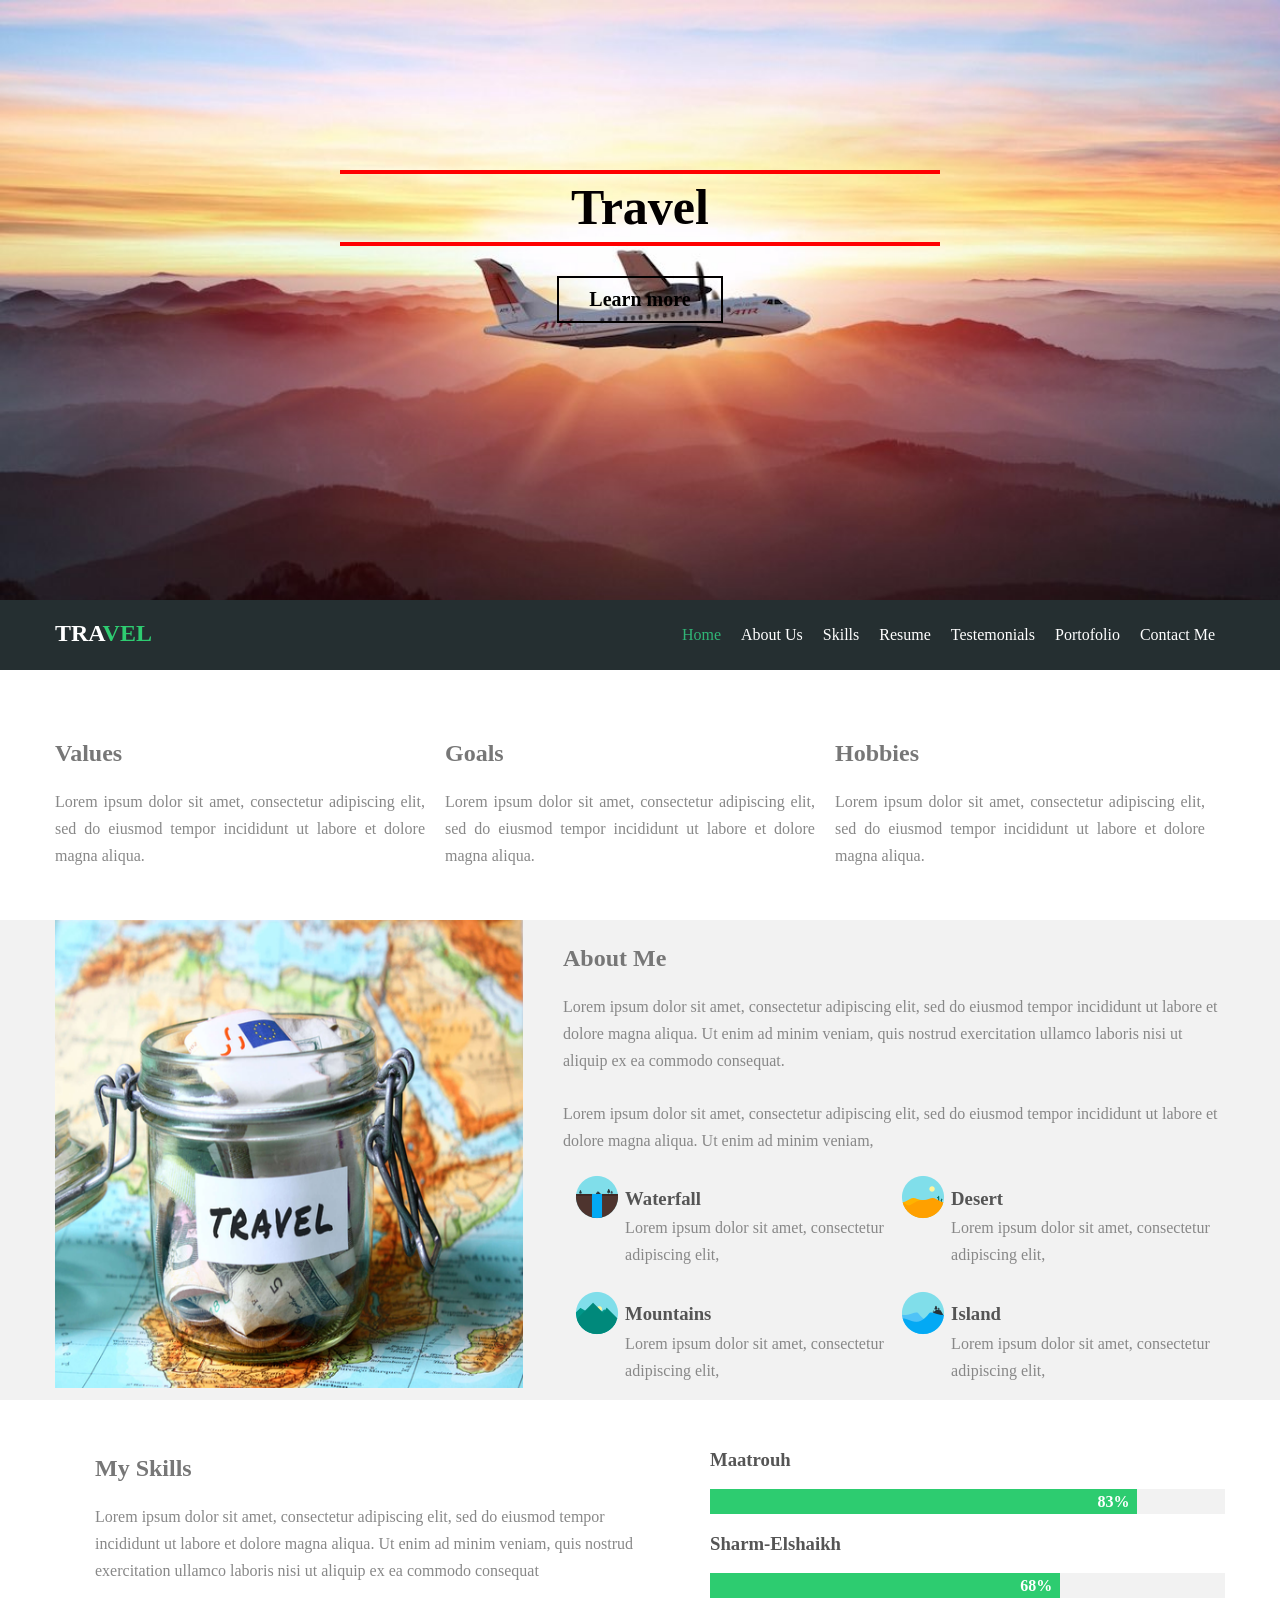
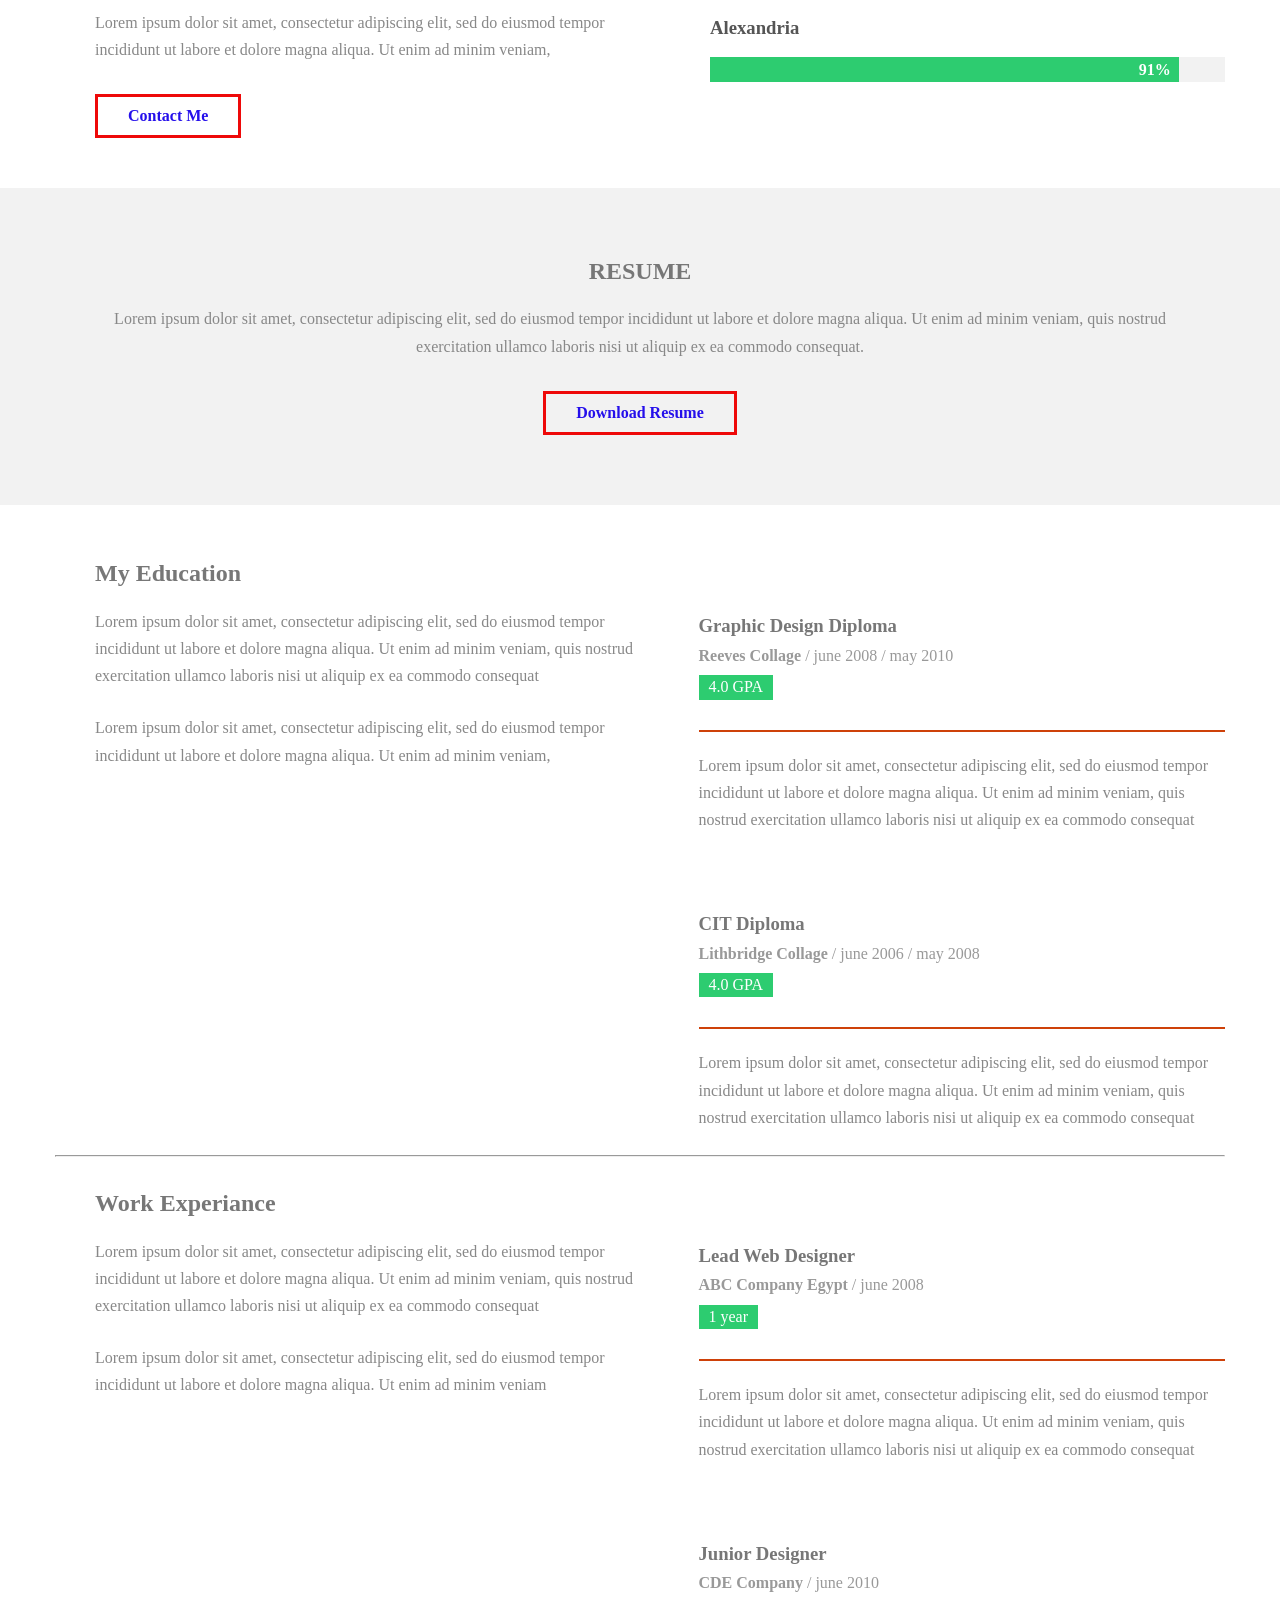
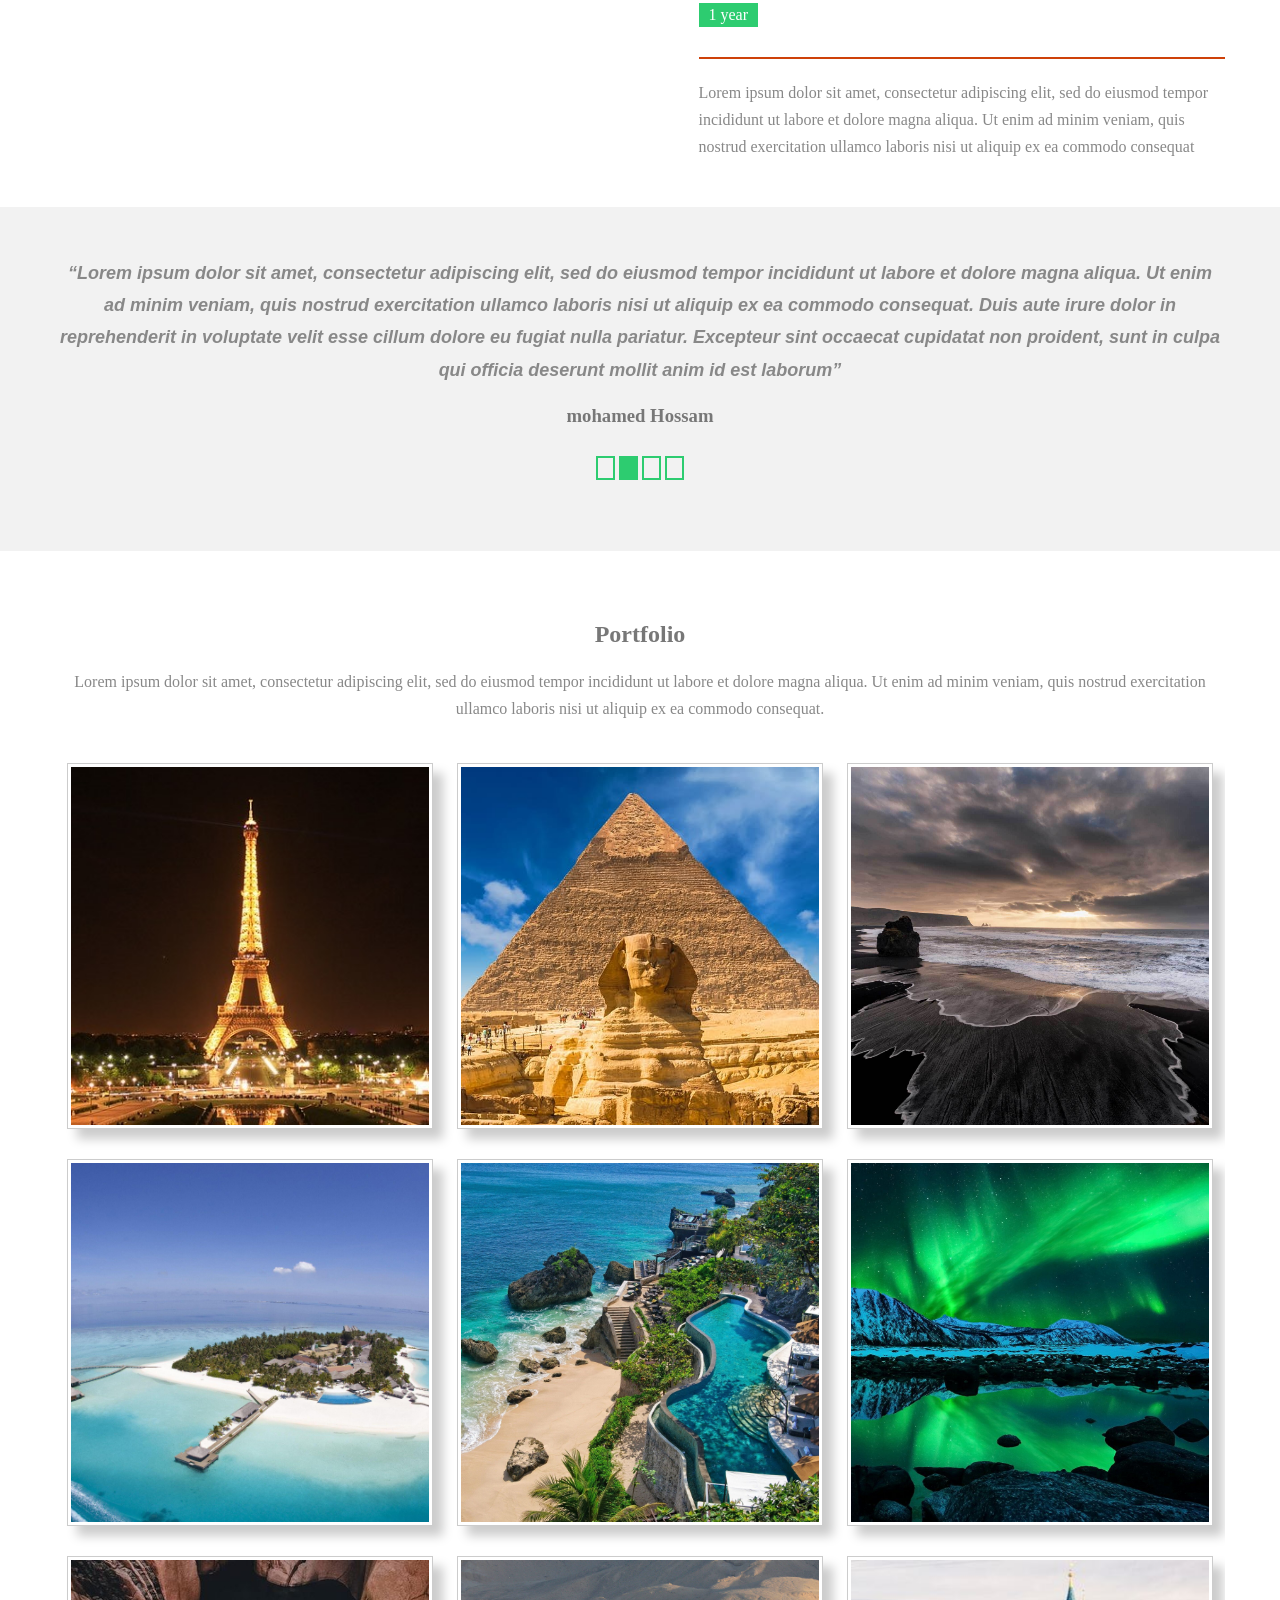
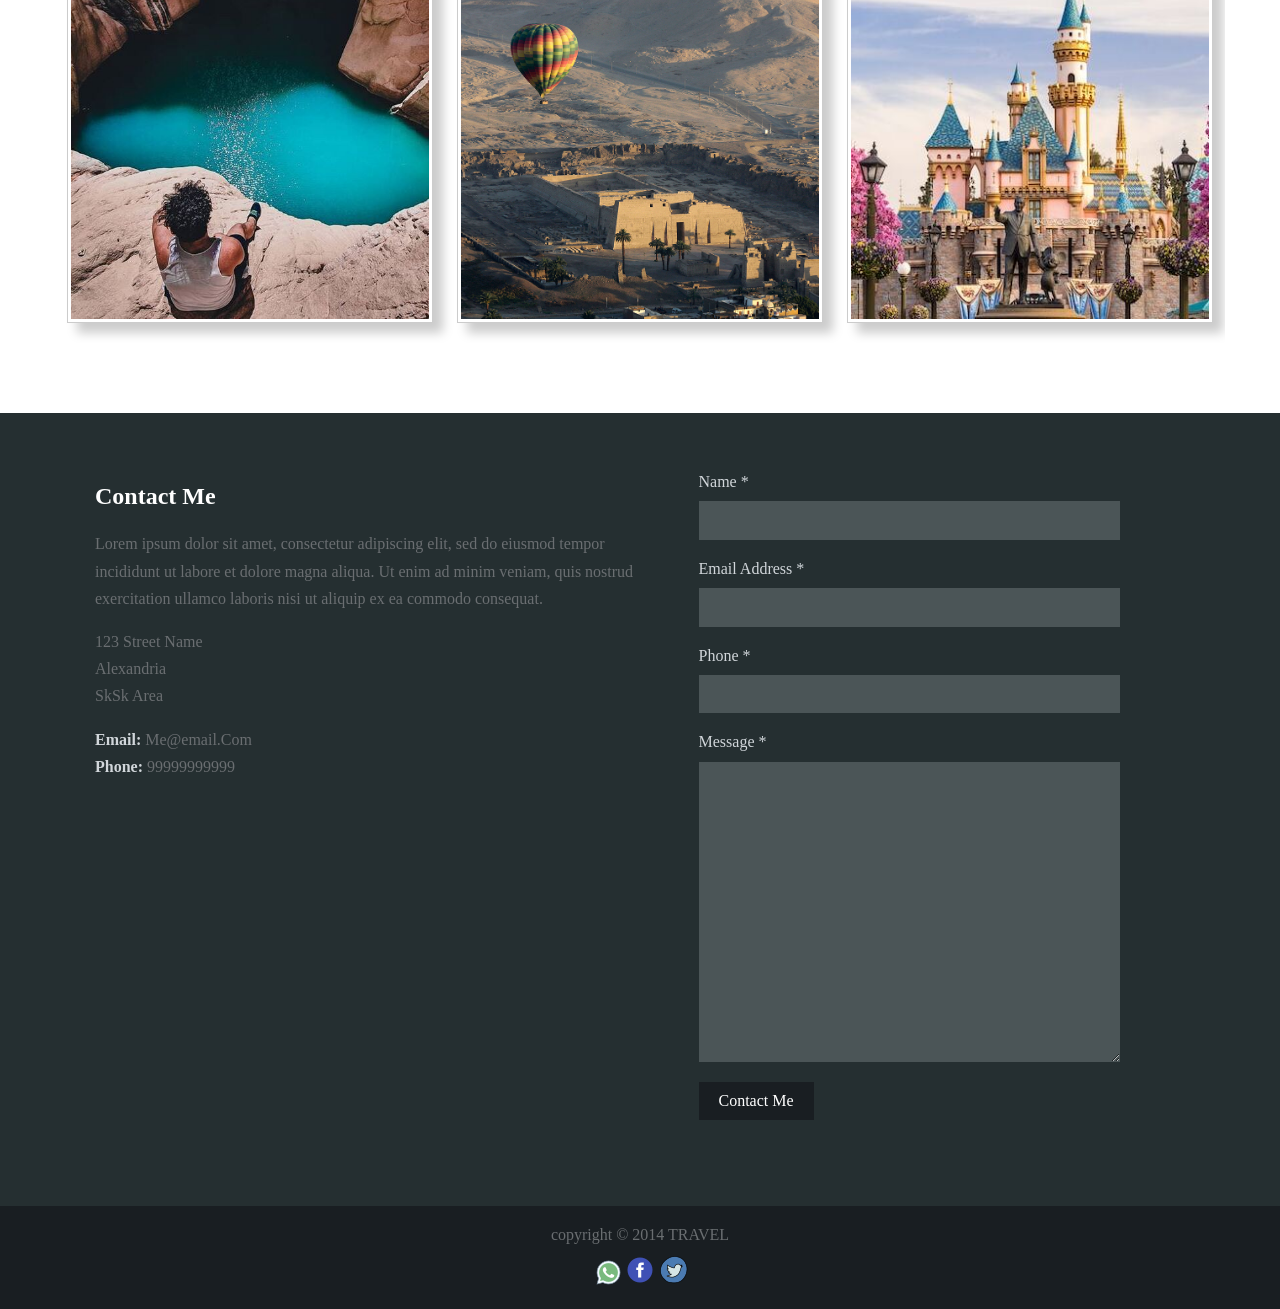
<file: index.html>
<DOCTYPE html>
<html>
    <head>
        <title>test</title>
        <link rel="stylesheet" href="css/1.css">
        <link rel="stylesheet" href="css/normallize.css">
    </head>
    <body>
        
        <!--Start Header-->

        <div class="header">
            <div class="slider">
                <div class="container">
                    <div class="intro">
                        <h2>Travel</h2>
                        <button>Learn more</button>
                    </div>
                </div>
            </div>
            <div class="navbar">
                <div class="container">
                    <h2 class="fl-left">TRA<span>VEL</span></h2>
                    <ul>
                        <li class="active"><a href="#"> Home </a></li>
                        <li><a href="#">About Us</a></li>
                        <li><a href="#">Skills</a></li>
                        <li><a href="#">Resume</a></li>
                        <li><a href="#">Testemonials</a></li>
                        <li><a href="#">Portofolio</a></li>
                        <li><a href="#">Contact Me</a></li>
                    </ul>
                </div>
            </div>
        </div>

        <!--End Header-->

        <!--Start Features-->

        <div class="features">
            <div class="container">
                <div class="feat fl-left">
                    <h2>Values</h2>
                    <p>Lorem ipsum dolor sit amet, consectetur adipiscing elit, sed do eiusmod tempor incididunt ut labore et dolore magna aliqua.</p>
                </div>
                <div class="feat fl-left">
                    <h2>Goals</h2>
                    <p>Lorem ipsum dolor sit amet, consectetur adipiscing elit, sed do eiusmod tempor incididunt ut labore et dolore magna aliqua.</p>
                </div>
                <div class="feat fl-left">
                    <h2>Hobbies</h2>
                    <p>Lorem ipsum dolor sit amet, consectetur adipiscing elit, sed do eiusmod tempor incididunt ut labore et dolore magna aliqua.</p>
                </div>
            </div>
        </div>

        <!--End Features-->

        <!--Start About Me-->

        <div class="about-me">
            <div class="container">
                <div class="image fl-left">
                    <img src="images/22.png" alt="test">
                </div>
                <div class="info fl-left">
                    <h2>About Me</h2>
                    <p>Lorem ipsum dolor sit amet, consectetur adipiscing elit, sed do eiusmod tempor incididunt ut labore et dolore magna aliqua. Ut enim ad minim veniam, quis nostrud exercitation ullamco laboris nisi ut aliquip ex ea commodo consequat.</p>
                    <p>Lorem ipsum dolor sit amet, consectetur adipiscing elit, sed do eiusmod tempor incididunt ut labore et dolore magna aliqua. Ut enim ad minim veniam, </p>
                    <div class="hobbies">

                         <!--Start About Box Content-->

                         <div class="content fl-left">

                            <!--Start Icon Div-->

                            <div class="icon fl-left">
                                <img src="images/33.png" alt="">
                            </div>

                            <!--End Icon Div-->

                            <!--Start Text Div-->

                            <div class="text fl-left">
                                <h3>Waterfall</h3>
                                <p>Lorem ipsum dolor sit amet, consectetur adipiscing elit,</p>
                            </div>

                            <!--End Text Div-->

                         </div>

                        <!--End About Box Content--> 

                         <!--Start About Box Content-->

                         <div class="content fl-left">

                            <!--Start Icon Div-->

                            <div class="icon fl-left">
                                <img src="images/44.png" alt="">
                            </div>

                            <!--End Icon Div-->

                            <!--Start Text Div-->

                            <div class="text fl-left">
                                <h3>Desert</h3>
                                <p>Lorem ipsum dolor sit amet, consectetur adipiscing elit,</p>
                            </div>

                            <!--End Text Div-->

                         </div>

                        <!--End About Box Content--> 

                         <!--Start About Box Content-->

                         <div class="content fl-left">

                            <!--Start Icon Div-->

                            <div class="icon fl-left">
                                <img src="images/55.png" alt="">
                            </div>

                            <!--End Icon Div-->

                            <!--Start Text Div-->

                            <div class="text fl-left">
                                <h3>Mountains</h3>
                                <p>Lorem ipsum dolor sit amet, consectetur adipiscing elit,</p>
                            </div>

                            <!--End Text Div-->

                         </div>

                        <!--End About Box Content--> 


                         <!--Start About Box Content-->

                         <div class="content fl-left">

                            <!--Start Icon Div-->

                            <div class="icon fl-left">
                                <img src="images/66.png" alt="">
                            </div>

                            <!--End Icon Div-->

                            <!--Start Text Div-->

                            <div class="text fl-left">
                                <h3>Island</h3>
                                <p>Lorem ipsum dolor sit amet, consectetur adipiscing elit,</p>
                            </div>

                            <!--End Text Div-->

                         </div>

                        <!--End About Box Content--> 
                    </div>
                </div>
            </div>
        </div>

        <!--End About Me-->

        <!--Start My Skills-->

        <div class="my-skills">
            <div class="container">
                <div class="skills fl-left">
                    <h2>My Skills</h2>
                    <p>Lorem ipsum dolor sit amet, consectetur adipiscing elit, sed do eiusmod tempor incididunt ut labore et dolore magna aliqua. Ut enim ad minim veniam, quis nostrud exercitation ullamco laboris nisi ut aliquip ex ea commodo consequat</p>
                    <p>Lorem ipsum dolor sit amet, consectetur adipiscing elit, sed do eiusmod tempor incididunt ut labore et dolore magna aliqua. Ut enim ad minim veniam, </p>
                    <button class="my-button">Contact Me</button>
                </div>
                <div class="progress fl-left">
                    <dic class="Technique">
                        <h3>Maatrouh</h3>
                        <div>
                            <span style="width:83%">83% &nbsp;</span>
                        </div>
                    </dic>
                    <dic class="Technique">
                        <h3>Sharm-Elshaikh</h3>
                        <div>
                            <span style="width:68%">68% &nbsp;</span>
                        </div>
                    </dic>
                    <dic class="Technique">
                        <h3>Alexandria</h3>
                        <div>
                            <span style="width:91%">91% &nbsp;</span>
                        </div>
                    </dic>
                </div>
            </div>
        </div>

        <!--End My Skills-->

        <!--Start Resume-->

        <div class="resume">
            <div class="container">
                <h2>Resume</h2>
                <p>Lorem ipsum dolor sit amet, consectetur adipiscing elit, sed do eiusmod tempor incididunt ut labore et dolore magna aliqua. Ut enim ad minim veniam, quis nostrud exercitation ullamco laboris nisi ut aliquip ex ea commodo consequat.</p>
                <button class="my-button">Download Resume</button>
            </div>
        </div>

        <!--End Resume-->

        <!--Start My Education-->

            <div class="my-education">
                <div class="container">
                    <div class="main fl-left">
                        <h2>My Education</h2>
                        <p>Lorem ipsum dolor sit amet, consectetur adipiscing elit, sed do eiusmod tempor incididunt ut labore et dolore magna aliqua. Ut enim ad minim veniam, quis nostrud exercitation ullamco laboris nisi ut aliquip ex ea commodo consequat</p>
                        <p>Lorem ipsum dolor sit amet, consectetur adipiscing elit, sed do eiusmod tempor incididunt ut labore et dolore magna aliqua. Ut enim ad minim veniam,</p>
                    </div>
                    <div class="exp">
                        <div class="certificate">
                            <h3>Graphic Design Diploma</h3>
                            <span><strong>Reeves Collage</strong> / june 2008 / may 2010 </span>
                            <span>4.0 GPA </span>
                            <hr>
                            <p>Lorem ipsum dolor sit amet, consectetur adipiscing elit, sed do eiusmod tempor incididunt ut labore et dolore magna aliqua. Ut enim ad minim veniam, quis nostrud exercitation ullamco laboris nisi ut aliquip ex ea commodo consequat</p>
                        </div>
                        <div class="certificate">
                            <h3>CIT Diploma</h3>
                            <span><strong>Lithbridge Collage</strong> / june 2006 / may 2008 </span>
                            <span>4.0 GPA </span>
                            <hr>
                            <p>Lorem ipsum dolor sit amet, consectetur adipiscing elit, sed do eiusmod tempor incididunt ut labore et dolore magna aliqua. Ut enim ad minim veniam, quis nostrud exercitation ullamco laboris nisi ut aliquip ex ea commodo consequat</p>
                        </div>
                    </div>
                    <div class="clearfix"></div>
                    <hr>
                    <div class="main fl-left">
                        <h2>Work Experiance</h2>
                        <p>Lorem ipsum dolor sit amet, consectetur adipiscing elit, sed do eiusmod tempor incididunt ut labore et dolore magna aliqua. Ut enim ad minim veniam, quis nostrud exercitation ullamco laboris nisi ut aliquip ex ea commodo consequat</p>
                        <p>Lorem ipsum dolor sit amet, consectetur adipiscing elit, sed do eiusmod tempor incididunt ut labore et dolore magna aliqua. Ut enim ad minim veniam </p>
                    </div>
                    <div class="exp">
                        <div class="certificate">
                            <h3>Lead Web Designer</h3>
                            <span><strong>ABC Company Egypt</strong> / june 2008  </span>
                            <span>1 year </span>
                            <hr>
                            <p>Lorem ipsum dolor sit amet, consectetur adipiscing elit, sed do eiusmod tempor incididunt ut labore et dolore magna aliqua. Ut enim ad minim veniam, quis nostrud exercitation ullamco laboris nisi ut aliquip ex ea commodo consequat</p>
                        </div>
                        <div class="certificate">
                            <h3>Junior Designer</h3>
                            <span><strong>CDE Company</strong> / june 2010 </span>
                            <span>1 year </span>
                            <hr>
                            <p>Lorem ipsum dolor sit amet, consectetur adipiscing elit, sed do eiusmod tempor incididunt ut labore et dolore magna aliqua. Ut enim ad minim veniam, quis nostrud exercitation ullamco laboris nisi ut aliquip ex ea commodo consequat</p>
                        </div>
                    </div>   
                </div>
            </div>
        
        <!--End My Education-->

        <!--Start Testimonials-->

            <div class="testimonials">
                <div class="container">
                    <q>Lorem ipsum dolor sit amet, consectetur adipiscing elit, sed do eiusmod tempor incididunt ut labore et dolore magna aliqua. Ut enim ad minim veniam, quis nostrud exercitation ullamco laboris nisi ut aliquip ex ea commodo consequat. Duis aute irure dolor in reprehenderit in voluptate velit esse cillum dolore eu fugiat nulla pariatur. Excepteur sint occaecat cupidatat non proident, sunt in culpa qui officia deserunt mollit anim id est laborum</q>
                    <h3>mohamed Hossam</h3>
                    <ul>
                        <li></li>
                        <li class="active"></li>
                        <li></li>
                        <li></li>
                    </ul>
                </div>
            </div>
        
        <!--End Testimonials-->

        <!--Start Portfolio-->

            <div class="portfolio">
                <div class="container">
                    <h2>Portfolio</h2>
                    <p>Lorem ipsum dolor sit amet, consectetur adipiscing elit, sed do eiusmod tempor incididunt ut labore et dolore magna aliqua. Ut enim ad minim veniam, quis nostrud exercitation ullamco laboris nisi ut aliquip ex ea commodo consequat.</p>
                    <div class="our-work">
                        <div><img src="images/77.jpg" alt=""></div>
                        <div><img src="images/88.jpg" alt=""></div>
                        <div><img src="images/99.jpg" alt=""></div>
                        <div><img src="images/990.jpg" alt=""></div>
                        <div><img src="images/991.jpg" alt=""></div>
                        <div><img src="images/992.jpg" alt=""></div>
                        <div><img src="images/993.jpg" alt=""></div>
                        <div><img src="images/994.jpg" alt=""></div>
                        <div><img src="images/995.jpg" alt=""></div>
                    </div>
                </div>
            </div>

        <!--End Portfolio-->

        <!--Start Contact Me-->

            <div class="contact">
                <div class="container">
                    <div class="info fl-left">
                        <h2>Contact Me</h2>
                        <p>Lorem ipsum dolor sit amet, consectetur adipiscing elit, sed do eiusmod tempor incididunt ut labore et dolore magna aliqua. Ut enim ad minim veniam, quis nostrud exercitation ullamco laboris nisi ut aliquip ex ea commodo consequat.</p>    
                        <p>
                            123 Street Name<br>
                            Alexandria<br>
                            SkSk Area
                        </p>     
                        <p>
                            <Strong>Email:</Strong>  Me@email.Com<br>
                            <strong>Phone:</strong>  99999999999
                        </p>           
                    </div>
                    <Form class="form fl-left">
                        <Label>Name *</Label>
                        <input type="text">
                        <Label>Email Address *</Label>
                        <input type="email">
                        <Label>Phone *</Label>
                        <input type="text">
                        <Label>Message *</Label>
                        <textarea></textarea>
                        <input type="submit" value="Contact Me">
                    </Form>
                </div>
            </div>

        <!--End Contact Me-->

        <!--Start Footer-->

            <div class="footer">
                <div class="container">
                    <span> copyright &copy; 2014 TRAVEL </span>
                    <ul>
                        <li></li>
                        <li><img src="images/996.png" alt=""></li>
                        <li><img src="images/997.png" alt=""></li>
                        <li><img src="images/998.png" alt=""></li>
                    </ul>
                </div>
            </div>

        <!--End Footer-->

    </body>
</html>
</file>
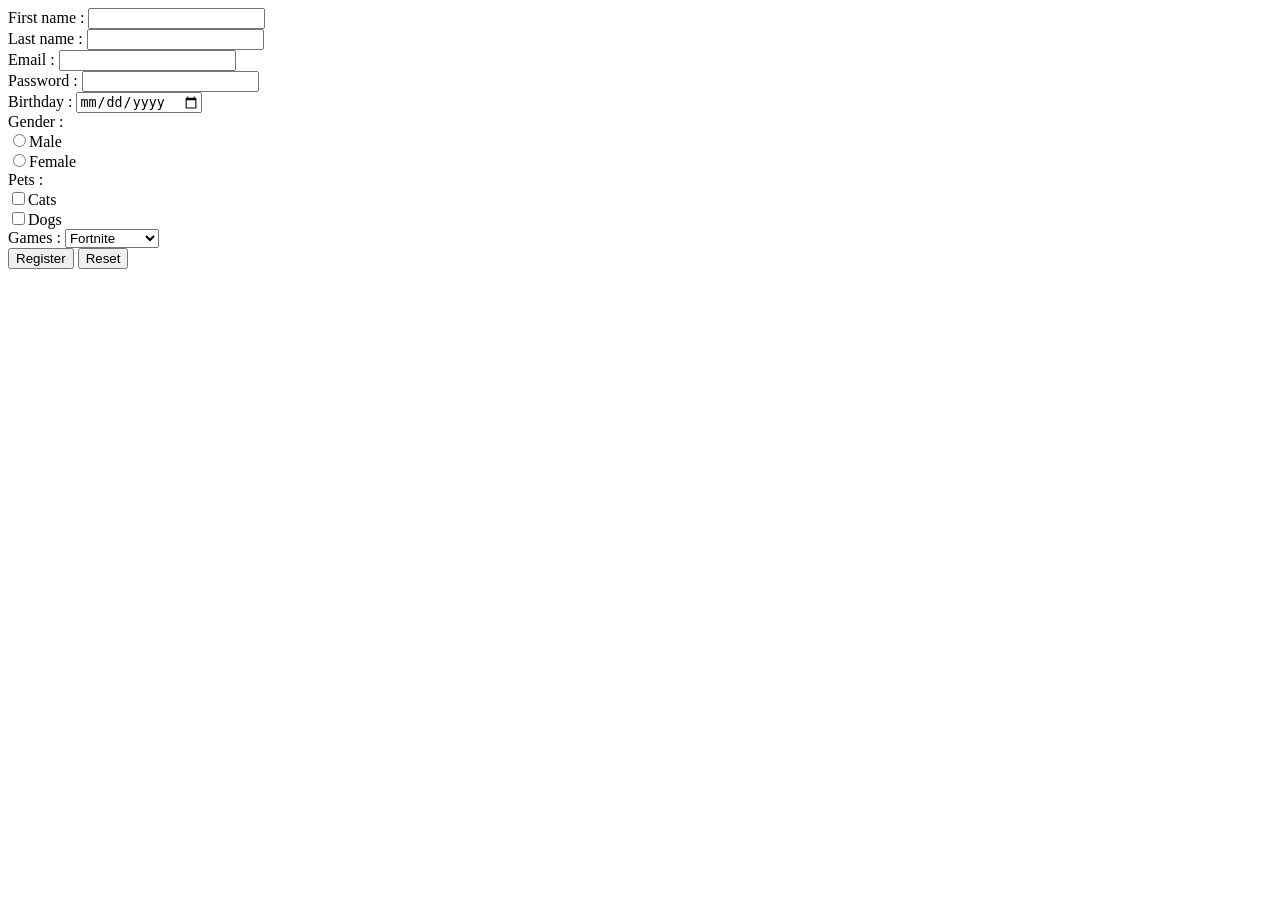
<file: register.html>
<!DOCTYPE html>
<html>
    <head>
        <title>Register</title>
    </head>
    <body>
        <form>
            First name : <input type="text" name="First name"> <br>
            Last name : <input type="text" name="Last name"><br>
            Email : <input type="email" required name="email"><br>
            Password : <input type="password" min="5" name="password"><br>
            Birthday : <input type="date" name="date"><br>
            Gender : <br>
            <input type="radio" name="Gender" >Male <br>
            <input type="radio" name="Gender" >Female <br>
            Pets : <br>
            <input type="checkbox">Cats <br>
            <input type="checkbox">Dogs <br>
            Games : 
            <select>
                <option value="Fortnite">Fortnite</option>
                <option value="pUBG">Pubg</option>
                <option value="Call Of Duty">Call Of Duty</option>
            </select><br>
            <input type="submit" value="Register">
            <input type="reset">
        </form>
    </body>
</html>
</file>
<file: css/1.css>
/* Start Main Rule */ 
 
 body
 {height:4000px;}

 .container{width:1170px; margin:auto;}

 .clearfix {clear:both;}

/* End Main Rule */

/* Start Header */

.header  .slider
{
    background-image:url('../images/11.jpeg');
    background-size:cover; /*CSS 3*/
    height:600px;
}

.header  .slider .intro
{
    
    padding-top:170px;
    text-align:center;
    color:rgb(2, 0, 0);
}

.header  .slider .intro h2
{
    margin:0 auto;
    font-size:50px;
    width:600px;
    border-top:4px solid rgb(255, 0, 0);
    border-bottom:4px solid rgb(255, 0, 0);
    padding:5px 0;
    color:rgb(3, 0, 0)
}

.header  .slider .intro button
{
    background:none;
    margin-top:30px;
    font-size:20px;
    border:2px solid rgb(2, 0, 0);
    font-weight:bold;
    padding:10px 30px;
}

.header  .navbar
{
    background-color:#252F31;
    color:white;
    overflow:hidden;
}

.header  .navbar h2{color:#fff;}

.header  .navbar h2 span{color:#2ecc71;}

.header  .navbar ul
{
    list-style:none;
    padding-left:0;
    overflow:hidden;
    float:right;
}

.header  .navbar ul li{float:left;padding:10px;}

.header  .navbar ul li a {color:#fff;text-decoration:none;}

.header  .navbar ul li.active a,
.header  .navbar ul li a:hover{color:#30B576;}

/* End Header*/

/* Start Features*/

.features
{
    overflow:hidden;
    padding-top:50px;
    padding-bottom:50px;
}

.features .feat{width:33.33333%;height:150px;}

.features .feat p{text-align:justify;padding:0 20 0 0;}

/* End Features*/

/*Start About Me*/

.about-me{background-color: #f2f2f2;overflow:hidden;}

.about-me .image {width:40%;}

.about-me .image img {width:100%;}

.about-me .info{width:60%}

.about-me .info h2 {margin:25px 0 20px 40px;}

.about-me .info > p{margin:0 0 10px 40px;}

.about-me .info > p:last-of-type{margin-top:25px;}

.about-me .info .hobbies{overflow:hidden;margin:15px 0 0 50px;}

.about-me .info .hobbies .content{width:50%;overflow:hidden;}

.about-me .info .hobbies .content h3 {color:#555}

.about-me .info .hobbies .content .icon{width:12%;margin-right:5%;}

.about-me .info .hobbies .content .icon {max-width:100%;margin:4px 13px 0 0 ;}

.about-me .info .hobbies .content .text{width:83%;}

.about-me .info .hobbies .content .text p {margin-top:0;}

.about-me .info .hobbies .content .text h3 { margin-bottom:5px;}

/*End About Me*/

/*Start My Skills*/

.my-skills
{
    padding-top:30px;
    padding-bottom:50px;
    overflow:hidden;
}

.my-skills .skills,
.my-skills .progress{width:50%;}

.my-skills .skills h2 {margin:25px 0 20px 40px;}

.my-skills .skills p{margin:0 0 10px 40px;}

.my-skills .skills p:last-of-type{margin-top:25px;}

.my-skills .skills button{margin-top:20px;margin-left:40px; }


.my-skills .progress .technique h3 {color:#555;margin-left: 70px;}

.my-skills .progress .technique div
{
    background-color:#f2f2f2;
    height:25px;
    margin-left:70px;
}

.my-skills .progress .technique div span
{
    background-color:#2dcc70;
    height:25px;
    display:block;
    line-height:25px;
    text-align:right;
    color:#fff;
    font-weight:bold;
}

/*End My Skills*/

/*Start Resume*/

.resume
{
    background-color:#f2f2f2;
    padding-top:50px;
    padding-bottom:70px;
    text-align:center;
}

.resume h2 {text-transform:uppercase;font-weight:bold;}

.resume p {padding:0 40;}

.resume button{margin-top:15px;}


/*End Resume*/

/*Start My Education*/

.my-education
{
    padding-top:30px;
    padding-bottom:30px;
    overflow:hidden;
}

.my-education .main{width:50%;margin-right:5%;}

.my-education .main h2 {margin:25px 0 20px 40px;}

.my-education .main p{margin:0 0 10px 40px;}

.my-education .main p:last-of-type{margin-top:25px;}

.my-education .exp{width:45%;float:left;}

.my-education .exp h3 {margin-top:80px;margin-bottom:10px;}

.my-education .exp span{display:block;margin-bottom:10px;}

.my-education .exp span:first-of-type{color:#999;}

.my-education .exp span:last-of-type
{
    background-color:#2DCC70 ;
    color:#fff;
    display:inline-block;
    padding: 3px 10px;
}

.my-education .exp hr 
{
    margin:20px 0 ;
    background-color:#ce4109;
    height:2px;
    border:0;
}


/*End My Education*/

/*Start Testimonials*/

.testimonials
{
    background-color:#f2f2f2;
    padding-top:50px;
    padding-bottom:50px;
    text-align:center;
}

.testimonials q{color:#888;font:italic bold 18px/1.8 Arial, Tahoma}

.testimonials h3 {margin-bottom:30px;}

.testimonials ul 
{
    list-style:none;
    padding-left:0;
    text-align:center;
}

.testimonials ul li 
{
    width:15px;
    height:20px;
    border:2px solid #2DCC70;
    display:inline-block;
    cursor:Pointer;
}

.testimonials ul li.active,
.testimonials ul li:hover{background-color:#2DCC70;}


/*End Testimonials*/

/*Start Portfolio*/

.portfolio
{
    padding-top:50px;
    padding-bottom:70px;
    text-align:center;
} 

.portfolio p{margin-bottom:30px;}

.portfolio .our-work {overflow:hidden;}

.portfolio .our-work > div 
{
    float:left;
    width:33.333333%;
    margin-bottom:10px;
}

.portfolio .our-work > div img 
{
    width:92%; 
    margin:10px;
    padding:3px;
    background-color:#fff;
    border:1px solid #ccc;
    box-shadow: 10px 10px 10px #ccc; /*CSS 3*/
}

/*End Portfolio*/

/*Start Contact Me*/

.contact
{
    background-color:#252f31;
    overflow:hidden;
    padding-top:50px;
    padding-bottom:70px;
}

.contact .info{width:50%;margin-right:5%;}


.contact h2 {color:#fff; margin-left:40px;}

.contact p {color:#6a6e71;margin-left:40px;}

.contact p strong {color:#D1D6DA;}


.contact .form{width:45%;}

.contact .form label
{
    display:block;
    color:#D1D6DA;
    margin:10px 0;
}

.contact .form input[type="email"],
.contact .form input[type="text"]
{
    background-color:#4B5557;
    Color:#fff;
    padding:10px;
    border:0;
    width:80%;
    margin-bottom:10px;
}

.contact .form textarea
{
    background-color:#4B5557;
    Color:#fff;
    padding:10px;
    border:0;
    width:80%;
    margin-bottom:10px;
    height:300px;
}

.contact .form input[type="Submit"]
{
    background-color:#191e22;
    color:#fff;
    padding:10px 20px;
    border:0;
    margin-top:10px;
}



/*End Contact Me*/

/*Start Footer*/

.footer
{
    background-color:#191E22;
    color:#6a6e71;
    padding:20px 0;
    text-align:center;
}

.footer ul
{
    list-style:none;
    padding-left:0;
    margin:10px 0 0 ;
}

.footer ul li{display:inline-block;}


/*End Footer*/

/*Start My Framework*/

.my-button
{
    background:none;
    border:3px solid #ee0909;
    padding:10px 30px; 
    color:#250feb;
    font-weight:bold;
} 

.fl-left{float:left}

p {line-height:1.7;color:#888;}

h2 , h3{color:#777;}


/*End My Framework*/
</file>
<file: css/normallize.css>
/*! normalize.css v8.0.1 | MIT License | github.com/necolas/normalize.css */

/* Document
   ========================================================================== */

/**
 * 1. Correct the line height in all browsers.
 * 2. Prevent adjustments of font size after orientation changes in iOS.
 */

html {
  line-height: 1.15; /* 1 */
  -webkit-text-size-adjust: 100%; /* 2 */
}

/* Sections
   ========================================================================== */

/**
 * Remove the margin in all browsers.
 */

body {
  margin: 0;
}

/**
 * Render the `main` element consistently in IE.
 */

main {
  display: block;
}

/**
 * Correct the font size and margin on `h1` elements within `section` and
 * `article` contexts in Chrome, Firefox, and Safari.
 */

h1 {
  font-size: 2em;
  margin: 0.67em 0;
}

/* Grouping content
   ========================================================================== */

/**
 * 1. Add the correct box sizing in Firefox.
 * 2. Show the overflow in Edge and IE.
 */

hr {
  box-sizing: content-box; /* 1 */
  height: 0; /* 1 */
  overflow: visible; /* 2 */
}

/**
 * 1. Correct the inheritance and scaling of font size in all browsers.
 * 2. Correct the odd `em` font sizing in all browsers.
 */

pre {
  font-family: monospace, monospace; /* 1 */
  font-size: 1em; /* 2 */
}

/* Text-level semantics
   ========================================================================== */

/**
 * Remove the gray background on active links in IE 10.
 */

a {
  background-color: transparent;
}

/**
 * 1. Remove the bottom border in Chrome 57-
 * 2. Add the correct text decoration in Chrome, Edge, IE, Opera, and Safari.
 */

abbr[title] {
  border-bottom: none; /* 1 */
  text-decoration: underline; /* 2 */
  text-decoration: underline dotted; /* 2 */
}

/**
 * Add the correct font weight in Chrome, Edge, and Safari.
 */

b,
strong {
  font-weight: bolder;
}

/**
 * 1. Correct the inheritance and scaling of font size in all browsers.
 * 2. Correct the odd `em` font sizing in all browsers.
 */

code,
kbd,
samp {
  font-family: monospace, monospace; /* 1 */
  font-size: 1em; /* 2 */
}

/**
 * Add the correct font size in all browsers.
 */

small {
  font-size: 80%;
}

/**
 * Prevent `sub` and `sup` elements from affecting the line height in
 * all browsers.
 */

sub,
sup {
  font-size: 75%;
  line-height: 0;
  position: relative;
  vertical-align: baseline;
}

sub {
  bottom: -0.25em;
}

sup {
  top: -0.5em;
}

/* Embedded content
   ========================================================================== */

/**
 * Remove the border on images inside links in IE 10.
 */

img {
  border-style: none;
}

/* Forms
   ========================================================================== */

/**
 * 1. Change the font styles in all browsers.
 * 2. Remove the margin in Firefox and Safari.
 */

button,
input,
optgroup,
select,
textarea {
  font-family: inherit; /* 1 */
  font-size: 100%; /* 1 */
  line-height: 1.15; /* 1 */
  margin: 0; /* 2 */
}

/**
 * Show the overflow in IE.
 * 1. Show the overflow in Edge.
 */

button,
input { /* 1 */
  overflow: visible;
}

/**
 * Remove the inheritance of text transform in Edge, Firefox, and IE.
 * 1. Remove the inheritance of text transform in Firefox.
 */

button,
select { /* 1 */
  text-transform: none;
}

/**
 * Correct the inability to style clickable types in iOS and Safari.
 */

button,
[type="button"],
[type="reset"],
[type="submit"] {
  -webkit-appearance: button;
}

/**
 * Remove the inner border and padding in Firefox.
 */

button::-moz-focus-inner,
[type="button"]::-moz-focus-inner,
[type="reset"]::-moz-focus-inner,
[type="submit"]::-moz-focus-inner {
  border-style: none;
  padding: 0;
}

/**
 * Restore the focus styles unset by the previous rule.
 */

button:-moz-focusring,
[type="button"]:-moz-focusring,
[type="reset"]:-moz-focusring,
[type="submit"]:-moz-focusring {
  outline: 1px dotted ButtonText;
}

/**
 * Correct the padding in Firefox.
 */

fieldset {
  padding: 0.35em 0.75em 0.625em;
}

/**
 * 1. Correct the text wrapping in Edge and IE.
 * 2. Correct the color inheritance from `fieldset` elements in IE.
 * 3. Remove the padding so developers are not caught out when they zero out
 *    `fieldset` elements in all browsers.
 */

legend {
  box-sizing: border-box; /* 1 */
  color: inherit; /* 2 */
  display: table; /* 1 */
  max-width: 100%; /* 1 */
  padding: 0; /* 3 */
  white-space: normal; /* 1 */
}

/**
 * Add the correct vertical alignment in Chrome, Firefox, and Opera.
 */

progress {
  vertical-align: baseline;
}

/**
 * Remove the default vertical scrollbar in IE 10+.
 */

textarea {
  overflow: auto;
}

/**
 * 1. Add the correct box sizing in IE 10.
 * 2. Remove the padding in IE 10.
 */

[type="checkbox"],
[type="radio"] {
  box-sizing: border-box; /* 1 */
  padding: 0; /* 2 */
}

/**
 * Correct the cursor style of increment and decrement buttons in Chrome.
 */

[type="number"]::-webkit-inner-spin-button,
[type="number"]::-webkit-outer-spin-button {
  height: auto;
}

/**
 * 1. Correct the odd appearance in Chrome and Safari.
 * 2. Correct the outline style in Safari.
 */

[type="search"] {
  -webkit-appearance: textfield; /* 1 */
  outline-offset: -2px; /* 2 */
}

/**
 * Remove the inner padding in Chrome and Safari on macOS.
 */

[type="search"]::-webkit-search-decoration {
  -webkit-appearance: none;
}

/**
 * 1. Correct the inability to style clickable types in iOS and Safari.
 * 2. Change font properties to `inherit` in Safari.
 */

::-webkit-file-upload-button {
  -webkit-appearance: button; /* 1 */
  font: inherit; /* 2 */
}

/* Interactive
   ========================================================================== */

/*
 * Add the correct display in Edge, IE 10+, and Firefox.
 */

details {
  display: block;
}

/*
 * Add the correct display in all browsers.
 */

summary {
  display: list-item;
}

/* Misc
   ========================================================================== */

/**
 * Add the correct display in IE 10+.
 */

template {
  display: none;
}

/**
 * Add the correct display in IE 10.
 */

[hidden] {
  display: none;
}
</file>
